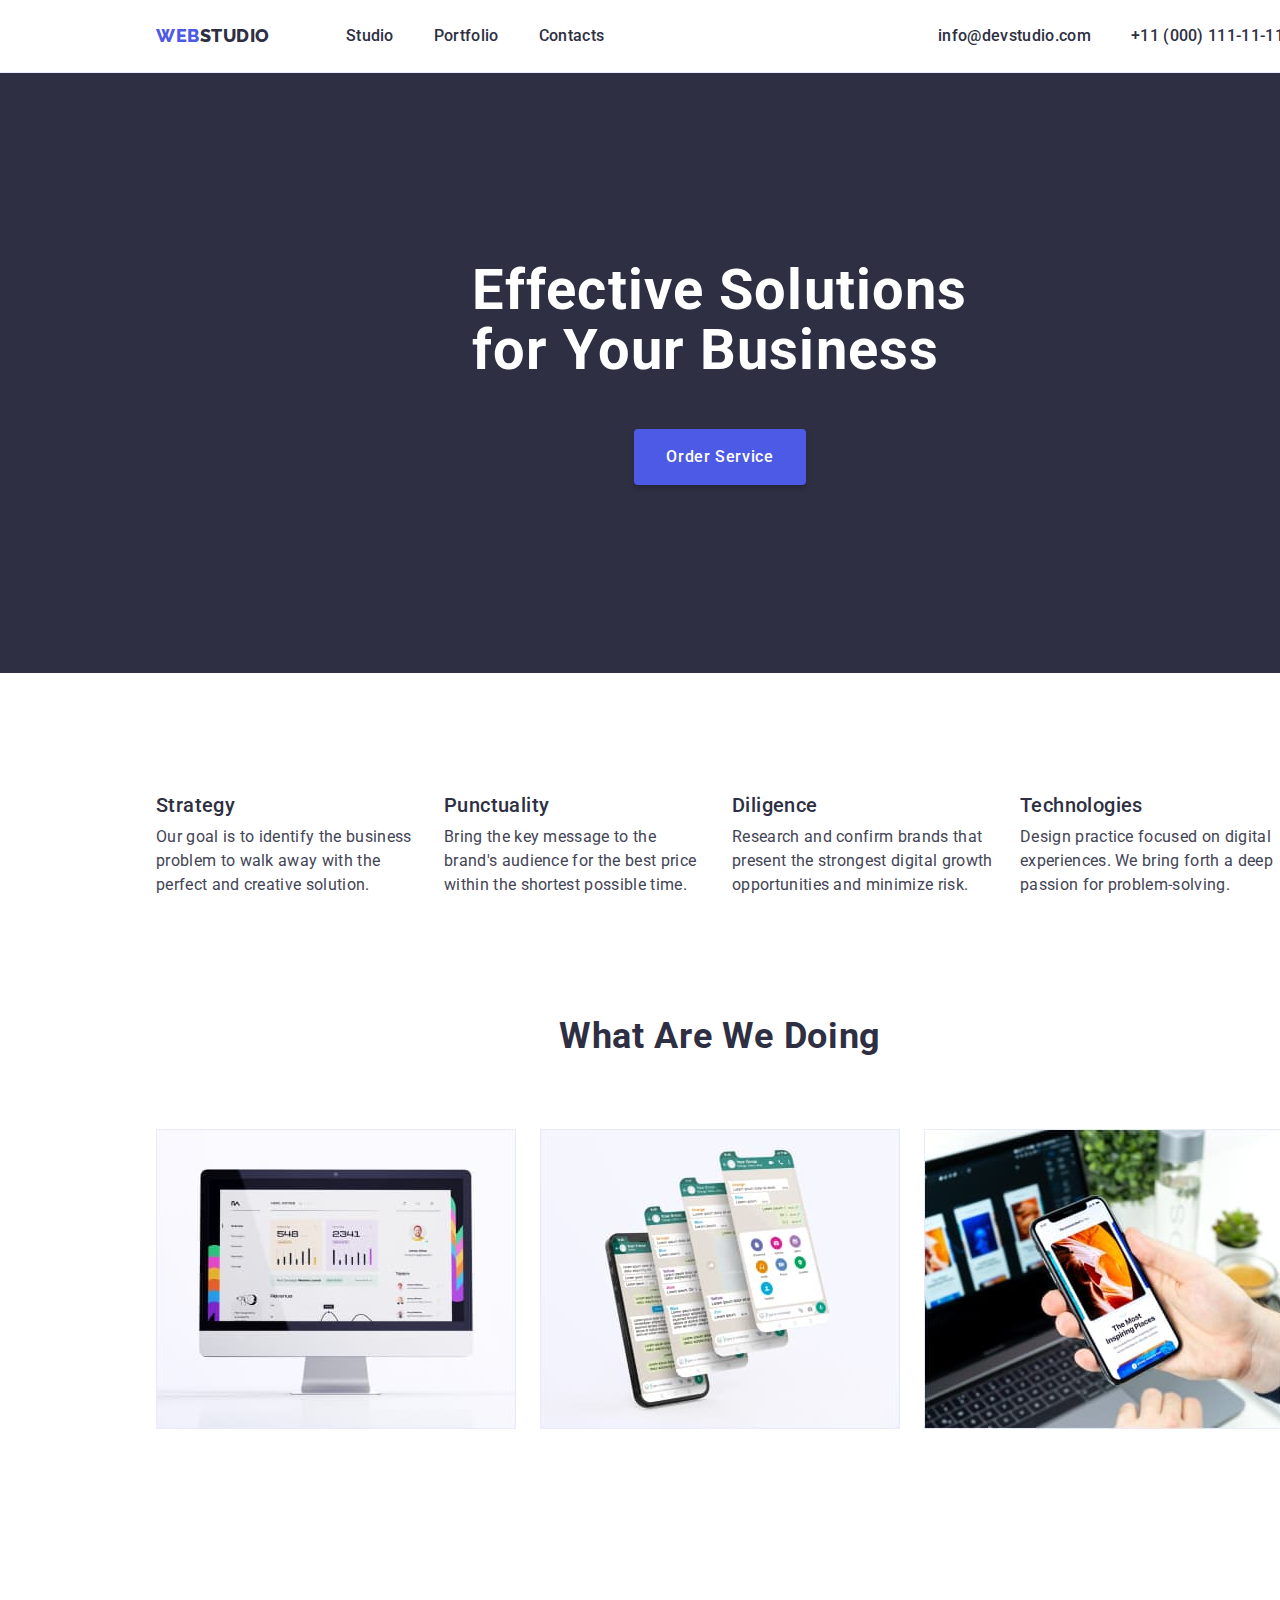
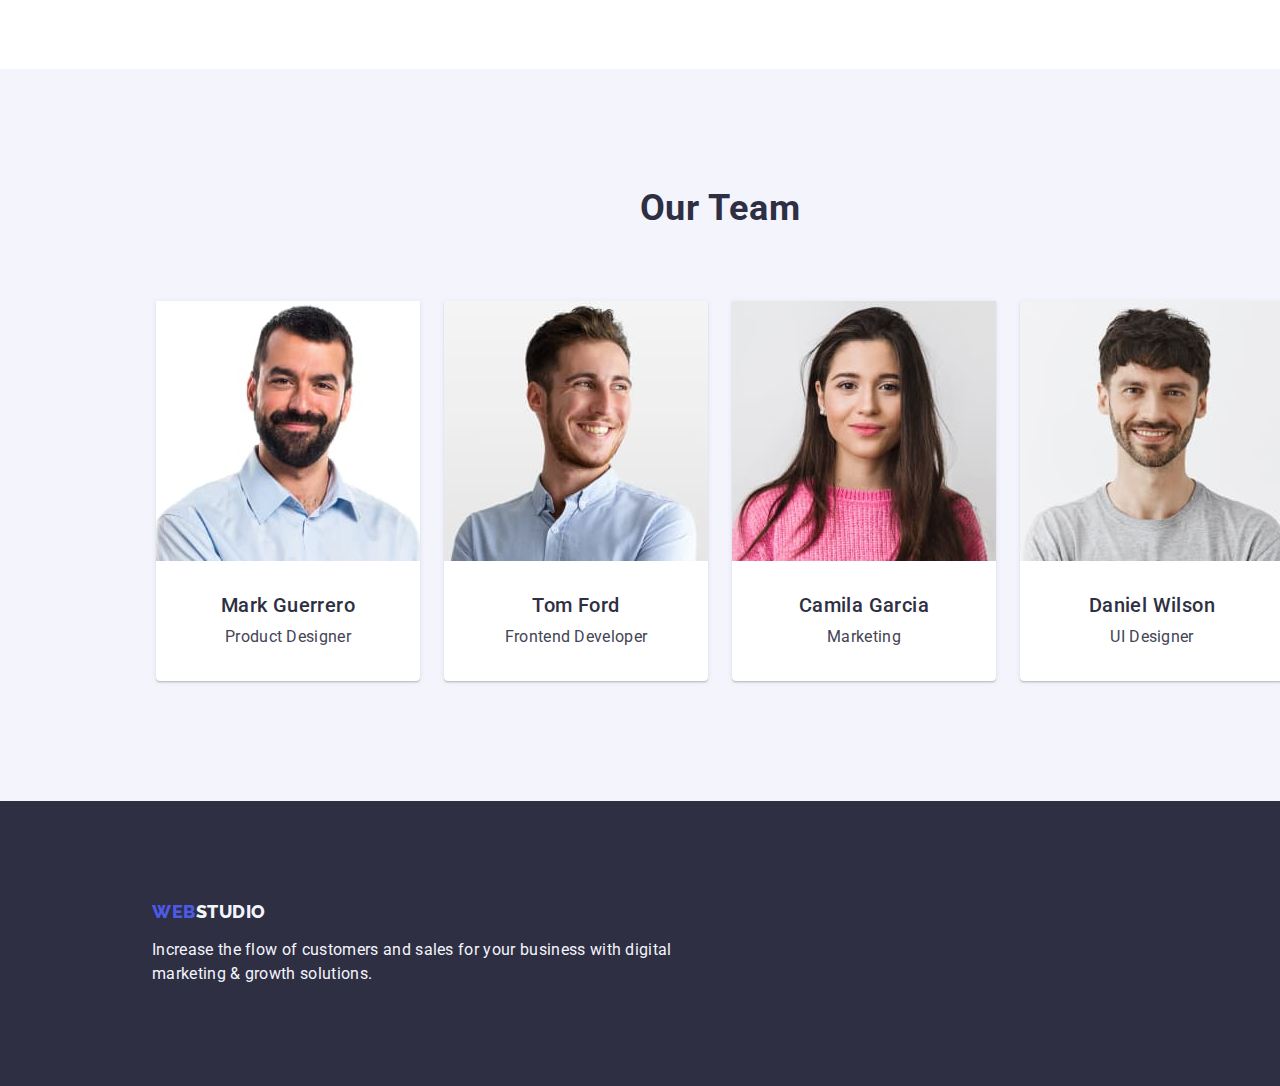
<file: index.html>
<!DOCTYPE html>
<html lang="en">
  <head>
    <meta charset="UTF-8" />
    <meta name="viewport" content="width=device-width, initial-scale=1.0" />
    <link rel="preconnect" href="https://fonts.googleapis.com" />
    <link rel="preconnect" href="https://fonts.gstatic.com" crossorigin />
    <link
      href="https://fonts.googleapis.com/css2?family=Raleway:wght@800&family=Roboto:wght@400;500;700;900&display=swap"
      rel="stylesheet"
    />
    <link
      rel="stylesheet"
      href="https://cdnjs.cloudflare.com/ajax/libs/modern-normalize/2.0.0/modern-normalize.min.css"
    />
    <link rel="stylesheet" href="./css/styles.css" />
    <title>Main Page</title>
  </head>
  <body>
    <!--This is Header-->
    <header class="header">
      <div class="container container-flex">
        <nav class="navigation">
          <a class="logo head-logo link" href="./index.html">
            Web<span class="textlogo">Studio</span>
          </a>
          <ul class="heading list">
            <li>
              <a class="link-head link" href="./index.html">Studio</a>
            </li>
            <li>
              <a class="link-head link" href="./portfolio.html">Portfolio</a>
            </li>
            <li>
              <a class="link-head link" href="">Contacts</a>
            </li>
          </ul>
        </nav>
        <address class="navigation contacts">
          <ul class="heading list">
            <li>
              <a class="link-head link" href="mailto:info@devstudio.com"
                >info@devstudio.com</a
              >
            </li>
            <li>
              <a class="link-head link" href="tel:+110001111111"
                >+11 (000) 111-11-11</a
              >
            </li>
          </ul>
        </address>
      </div>
    </header>
    <!--This is Main-->
    <main>
      <!--Section 1-->
      <section class="hero-section">
        <div class="container hero-container">
          <h1 class="first-header">
            Effective Solutions <br />
            for Your Business
          </h1>
          <button type="button" class="button">Order Service</button>
        </div>
      </section>
      <!--Section 2-->
      <section class="section">
        <div class="container container-second">
          <h2 class="visually-hidden">Advantages</h2>
          <ul class="second list">
            <li class="second-list">
              <h3 class="list-header">Strategy</h3>
              <p class="textlist common">
                Our goal is to identify the business problem to walk away with
                the perfect and creative solution.
              </p>
            </li>
            <li class="second-list">
              <h3 class="list-header">Punctuality</h3>
              <p class="textlist common">
                Bring the key message to the brand's audience for the best price
                within the shortest possible time.
              </p>
            </li>
            <li class="second-list">
              <h3 class="list-header">Diligence</h3>
              <p class="textlist common">
                Research and confirm brands that present the strongest digital
                growth opportunities and minimize risk.
              </p>
            </li>
            <li class="second-list">
              <h3 class="list-header">Technologies</h3>
              <p class="textlist common">
                Design practice focused on digital experiences. We bring forth a
                deep passion for problem-solving.
              </p>
            </li>
          </ul>
        </div>
      </section>
      <!--Section 3-->
      <section class="section no-padding">
        <div class="container">
          <h2 class="third">What are we doing</h2>
          <ul class="third-list">
            <li class="listing">
              <img
                src="./images/img-desktop.jpg"
                alt="web services"
                width="360"
                height="300"
              />
            </li>
            <li class="listing">
              <img
                src="./images/img-cp.jpg"
                alt="strategy services"
                width="360"
                height="300"
              />
            </li>
            <li class="listing">
              <img
                src="./images/img-laptop-cp.jpg"
                alt="online services"
                width="360"
                height="300"
              />
            </li>
          </ul>
        </div>
      </section>
      <!--Section 4-->
      <section class="section">
        <div class="container fourth-container">
          <h2 class="fourth">Our Team</h2>
          <ul class="fourth-list">
            <li class="fourth-listing">
              <img
                src="./images/img-mg.jpg"
                alt="team member"
                width="264"
                height="260"
              />
              <div class="employee-name">
                <h3 class="list-header">Mark Guerrero</h3>
                <p class="common">Product Designer</p>
              </div>
            </li>
            <li class="fourth-listing">
              <img
                src="./images/img-tf.jpg"
                alt="tffed"
                width="264"
                height="260"
              />
              <div class="employee-name">
                <h3 class="list-header">Tom Ford</h3>
                <p class="common">Frontend Developer</p>
              </div>
            </li>
            <li class="fourth-listing">
              <img
                src="./images/img-cg.jpg"
                alt="cgm"
                width="264"
                height="260"
              />
              <div class="employee-name">
                <h3 class="list-header">Camila Garcia</h3>
                <p class="common">Marketing</p>
              </div>
            </li>
            <li class="fourth-listing">
              <img
                src="./images/img-dw.jpg"
                alt="dwud"
                width="264"
                height="260"
              />
              <div class="employee-name">
                <h3 class="list-header">Daniel Wilson</h3>
                <p class="common">UI Designer</p>
              </div>
            </li>
          </ul>
        </div>
      </section>
    </main>
    <!--This is Footer-->
    <footer class="below footing">
      <div class="container">
        <a class="bottom logo link" href="./index.html">
          Web<span class="text-logo">Studio</span>
        </a>
        <p class="footer-logotext">
          Increase the flow of customers and sales for your business with
          digital
          <br />marketing & growth solutions.
        </p>
      </div>
    </footer>
  </body>
</html>
</file>
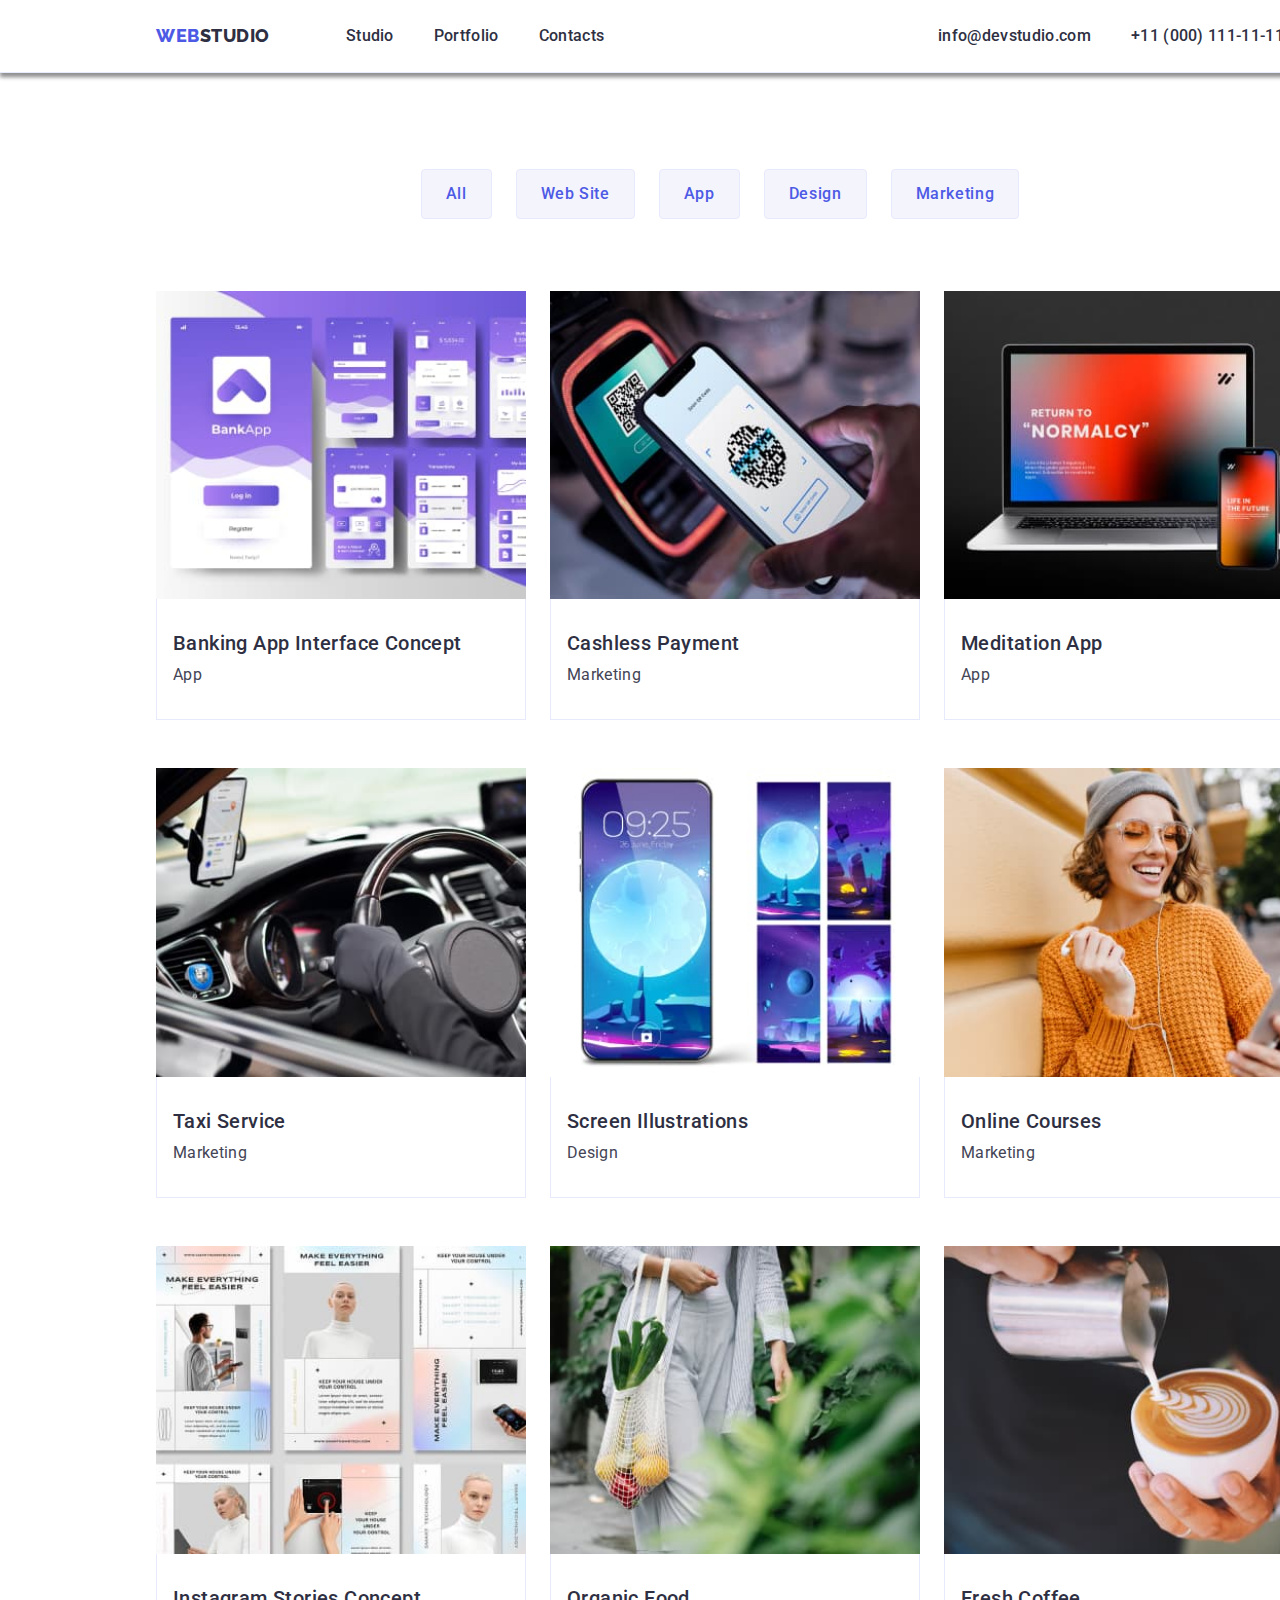
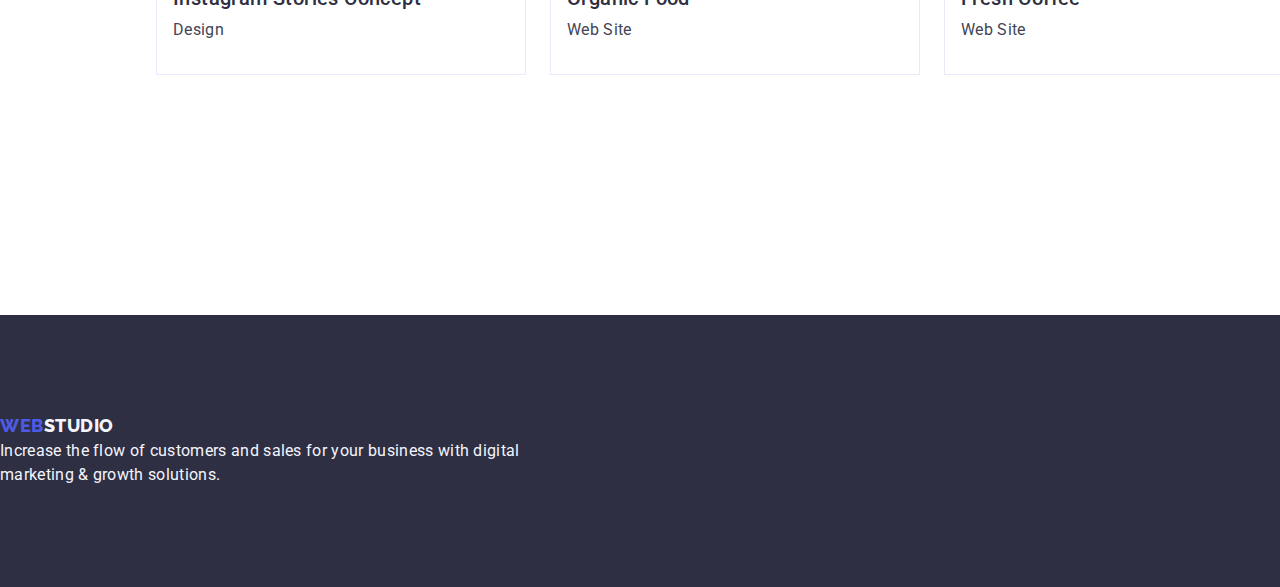
<file: portfolio.html>
<!DOCTYPE html>
<html lang="en">
  <head>
    <meta charset="UTF-8" />
    <meta name="viewport" content="width=device-width, initial-scale=1.0" />
    <link rel="preconnect" href="https://fonts.googleapis.com" />
    <link rel="preconnect" href="https://fonts.gstatic.com" crossorigin />
    <link
      href="https://fonts.googleapis.com/css2?family=Raleway:wght@800&family=Roboto:wght@400;500;700;900&display=swap"
      rel="stylesheet"
    />
    <link
      rel="stylesheet"
      href="https://cdnjs.cloudflare.com/ajax/libs/modern-normalize/2.0.0/modern-normalize.min.css"
    />
    <link rel="stylesheet" href="./css/styles.css" />
    <title>Portfolio</title>
  </head>
  <body>
    <!--This is Header-->
    <header class="header">
      <div class="container container-flex">
        <nav class="navigation">
          <a class="logo head-logo link" href="./index.html">
            Web<span class="textlogo">Studio</span>
          </a>
          <ul class="heading list">
            <li>
              <a class="link-head link" href="./index.html">Studio</a>
            </li>
            <li>
              <a class="link-head link" href="./portfolio.html">Portfolio</a>
            </li>
            <li>
              <a class="link-head link" href="">Contacts</a>
            </li>
          </ul>
        </nav>
        <address class="navigation contacts">
          <ul class="heading list">
            <li>
              <a class="link-head link" href="mailto:info@devstudio.com"
                >info@devstudio.com</a
              >
            </li>
            <li>
              <a class="link-head link" href="tel:+110001111111"
                >+11 (000) 111-11-11</a
              >
            </li>
          </ul>
        </address>
      </div>
    </header>
    <!--This is Main-->
    <main>
      <section class="portfolio-section">
        <div class="container port-container">
          <h1 class="visually-hidden">Our Services</h1>
          <ul class="portfolio">
            <li><button type="button" class="btn">All</button></li>
            <li><button type="button" class="btn">Web Site</button></li>
            <li><button type="button" class="btn">App</button></li>
            <li><button type="button" class="btn">Design</button></li>
            <li><button type="button" class="btn">Marketing</button></li>
          </ul>
          <ul class="portfolio-list">
            <li class="listing">
              <a href="" target="_blank" class="linkin">
                <img
                  src="./images/img-bankapp.jpg"
                  alt="Banking App Interface"
                  width="360"
                />
                <div class="container-imaging">
                  <h2 class="list-header">Banking App Interface Concept</h2>
                  <p class="common">App</p>
                </div>
              </a>
            </li>
            <li class="listing">
              <a href="" target="_blank" class="linkin">
                <img
                  src="./images/img-cashlesspayment.jpg"
                  alt="Cashless Payment"
                  width="360"
                />
                <div class="container-imaging">
                  <h2 class="list-header">Cashless Payment</h2>
                  <p class="common">Marketing</p>
                </div>
              </a>
            </li>
            <li class="listing">
              <a href="" target="_blank" class="linkin">
                <img
                  src="./images/img-meditationapp.jpg"
                  alt="Meditation App"
                  width="360"
                />
                <div class="container-imaging">
                  <h2 class="list-header">Meditation App</h2>
                  <p class="common">App</p>
                </div>
              </a>
            </li>
            <li class="listing">
              <a href="" target="_blank" class="linkin">
                <img
                  src="./images/img-taxiservice.jpg"
                  alt="Taxi Services"
                  width="360"
                />
                <div class="container-imaging">
                  <h2 class="list-header">Taxi Service</h2>
                  <p class="common">Marketing</p>
                </div>
              </a>
            </li>
            <li class="listing">
              <a href="" target="_blank" class="linkin">
                <img
                  src="./images/img-screenillustrations.jpg"
                  alt="Screen Illustration"
                  width="360"
                />
                <div class="container-imaging">
                  <h2 class="list-header">Screen Illustrations</h2>
                  <p class="common">Design</p>
                </div>
              </a>
            </li>
            <li class="listing">
              <a href="" target="_blank" class="linkin">
                <img
                  src="./images/img-onlinecourse.jpg"
                  alt="Online Course"
                  width="360"
                />
                <div class="container-imaging">
                  <h2 class="list-header">Online Courses</h2>
                  <p class="common">Marketing</p>
                </div>
              </a>
            </li>
            <li class="listing">
              <a href="" target="_blank" class="linkin">
                <img
                  src="./images/img-igstoriescon.jpg"
                  alt="Instagram Stories"
                  width="360"
                />
                <div class="container-imaging">
                  <h2 class="list-header">Instagram Stories Concept</h2>
                  <p class="common">Design</p>
                </div>
              </a>
            </li>
            <li class="listing">
              <a href="" target="_blank" class="linkin">
                <img
                  src="./images/img-organicfood.jpg"
                  alt="Organic Food"
                  width="360"
                />
                <div class="container-imaging">
                  <h2 class="list-header">Organic Food</h2>
                  <p class="common">Web Site</p>
                </div>
              </a>
            </li>
            <li class="listing">
              <a href="" target="_blank" class="linkin">
                <img
                  src="./images/img-freshcoffee.jpg"
                  alt="Fresh Coffee"
                  width="360"
                />
                <div class="container-imaging">
                  <h2 class="list-header">Fresh Coffee</h2>
                  <p class="common">Web Site</p>
                </div>
              </a>
            </li>
          </ul>
        </div>
      </section>
    </main>
    <!--This is Footer-->
    <footer class="below">
      <a class="logo link" href="./index.html">
        Web<span class="text-logo">Studio</span>
      </a>
      <p class="footer-logotext">
        Increase the flow of customers and sales for your business with
        digital<br />
        marketing & growth solutions.
      </p>
    </footer>
  </body>
</html>
</file>
<file: css/styles.css>
@import url('https://fonts.googleapis.com/css2?family=Raleway:wght@800&family=Roboto:wght@400;500;700;900&display=swap');

:root {
  --iriscolor: #4d5ae5;
  --navybluecolor: #2e2f42;
  --navcolor: black;
  --oceanblue: #2196f3;
  --whitecolor: white;
  --slatecolor: #434455;
  --cornflowercolor: #e7e9fc;
  --cloudcolor: #f4f4fd;
  --greencolor: #31d0aa;
  --lightslatecolor: #8e8f99;
  --navybluemodalcolor: #2e2f42;
  --greycolor: #2e2f42;
  --dairycolor: #fcfcfc;
}
h1,
h2,
h3,
h4,
h5,
h6,
p,
ul {
  margin: 0;
  padding: 0;
}

/* Main Page */
body {
  width: 1440px;
  font-family: Roboto, sans-serif;
  font-size: 16px;
  font-style: normal;
  font-weight: 400;
  line-height: 24px;
  letter-spacing: 0.32px;
}

img {
  display: block;
  width: 100%;
  height: auto;
}

/* Header */
.header {
  border-bottom: 1px solid var(--CORNFLOWER, #e7e9fc);
  box-shadow: 0px 4px 4px 0px rgba(0, 0, 0, 0.25),
    0px 4px 4px 0px rgba(0, 0, 0, 0.25);
}

.container {
  padding: 0 15px;
  width: 1158px;
  margin: 0 auto;
}

.container-flex {
  display: flex;
  justify-content: space-between;
}

.navigation {
  display: flex;
  align-items: center;
}

.link {
  text-decoration: none;
}

.logo {
  color: var(--IRIS, #4d5ae5);
  font-family: Raleway, sans-serif;
  font-size: 18px;
  font-style: normal;
  font-weight: 800;
  line-height: 1.17;
  letter-spacing: 0.03em;
  text-transform: uppercase;
}

.head-logo {
  margin-right: 76px;
}

.heading {
  display: flex;
  gap: 40px;
}

.textlogo {
  color: var(--navybluecolor);
}

.list {
  list-style-type: none;
}

.contacts {
  font-style: normal;
}

.link-head {
  color: var(--NAVY-BLUE, #2e2f42);
  font-weight: 500;
  line-height: 1.5;
  letter-spacing: 0.02em;
  padding: 24px 0;
  display: block;
}

.link:hover {
  color: #404bbf;
}
.link:focus {
  color: #404bbf;
}

/* 1st Section */
.hero-section {
  background-color: var(--navyblue, #2e2f42);
  padding: 188px 0;
}

.first-header {
  margin: auto;
  max-width: 496px;
  color: var(--WHITE, #fff);
  font-size: 56px;
  font-weight: 700;
  line-height: 1.07;
  letter-spacing: 0.02em;
  margin-bottom: 48px;
}

.button {
  margin: auto;
  padding: 16px 32px;
  display: block;
  height: 56px;
  border: none;
  min-width: 169px;
  background: #4d5ae5;
  font-family: inherit;
  font-weight: 500;
  font-size: 16px;
  line-height: 1.5;
  letter-spacing: 0.04em;
  color: #fff;
  box-shadow: 0px 4px 4px 0px rgba(0, 0, 0, 0.15);
  cursor: pointer;
  border-radius: 4px;
}

.button:hover {
  background-color: #404bbf;
}
.button:focus {
  background-color: #404bbf;
}

/* 2nd Section */
.section {
  padding: 120px 0;
}

.container-second {
  display: flex;
  justify-content: center;
  align-items: center;
}

.second {
  display: flex;
  gap: 24px;
}

.second-list {
  width: calc((100%-72px) / 4);
}

.visually-hidden {
  position: absolute;
  width: 1px;
  height: 1px;
  margin: -1px;
  border: 0;
  padding: 0;
  white-space: nowrap;
  clip-path: inset(100%);
  clip: rect(0 0 0 0);
  overflow: hidden;
}

.list-header {
  font-size: 20px;
  font-weight: 500;
  letter-spacing: 0.02em;
  line-height: 1.2;
  color: #2e2f42;
  margin-bottom: 8px;
}

.textlist {
  width: 264px;
  height: auto;
}
.common {
  color: var(--SLATE, #434455);
  font-size: 16px;
  font-weight: 400;
  line-height: 1.5;
  letter-spacing: 0.02em;
}

/* 3rd Section*/
.third {
  margin-top: -120px;
  justify-content: center;
  margin-bottom: 72px;
  color: var(--NAVY-BLUE, #2e2f42);
  display: flex;
  font-size: 36px;
  font-weight: 700;
  line-height: 1.11;
  letter-spacing: 0.02em;
  text-transform: capitalize;
}

.third-list {
  display: flex;
  list-style-type: none;
  gap: 24px;
}

.listing {
  width: calc((100%-48px) / 3);
}

/* 4th Section*/
.fourth-list {
  display: flex;
  list-style-type: none;
  gap: 24px;
  justify-content: center;
}

.fourth-container {
  padding-top: 120px;
  padding-bottom: 120px;
  width: 1440px;
  background-color: #f4f4fd;
}
.fourth {
  justify-content: center;
  margin-bottom: 72px;
  color: var(--NAVY-BLUE, #2e2f42);
  display: flex;
  font-size: 36px;
  font-weight: 700;
  line-height: 1.11;
  letter-spacing: 0.02em;
  text-transform: capitalize;
}
.fourth-listing {
  height: 380px;
  flex-basis: calc((100%-72px) / 4);
  background: var(--WHITE, #fff);
  border-radius: 0px 0px 4px 4px;
  box-shadow: 0px 2px 1px 0px rgba(46, 47, 66, 0.08),
    0px 1px 1px 0px rgba(46, 47, 66, 0.16),
    0px 1px 6px 0px rgba(46, 47, 66, 0.08);
}

.employee-name {
  padding: 32px 0;
  text-align: center;
}

/*footer*/
.below {
  background-color: var(--NAVY-BLUE, #2e2f42);
  padding: 100px 0;
}
.footing {
  margin: -120px 0 -8px -8px;
}

.text-logo {
  color: #f4f4fd;
}

.footer-logotext {
  line-height: 1.5;
  color: #f4f4fd;
  letter-spacing: 0.02em;
}

.bottom {
  display: inline-block;
  margin-bottom: 16px;
}

/*portfolio*/
.portfolio-section {
  padding: 96px 0 120px 0;
}

.portfolio {
  list-style-type: none;
  display: flex;
  justify-content: center;
  gap: 24px;
  margin-bottom: 72px;
}

.portfolio-list {
  width: 1158px;
  margin: 0;
  list-style-type: none;
  display: flex;
  align-items: flex-start;
  flex-wrap: wrap;
  column-gap: 24px;
  row-gap: 48px;
  margin-bottom: 120px;
}

.listing {
  width: calc((100% - 48px) / 3);
}

.container-imaging {
  border: 1px solid #e7e9fc;
  border-top: none;
  padding: 32px 16px;
  background: var(--WHITE, #fff);
  text-align: start;
}

.btn {
  border-radius: 4px;
  font-family: inherit;
  font-weight: 500;
  font-size: 16px;
  line-height: 1.5;
  letter-spacing: 0.04em;
  color: #4d5ae5;
  background-color: #f4f4fd;
  cursor: pointer;
  padding: 12px 24px;
  border: 1px solid #e7e9fc;
}

.btn:hover,
.btn:focus {
  color: #ffffff;
  background-color: #404bbf;
  border: 1px solid transparent;
}

.linkin {
  text-decoration: none;
}
</file>
